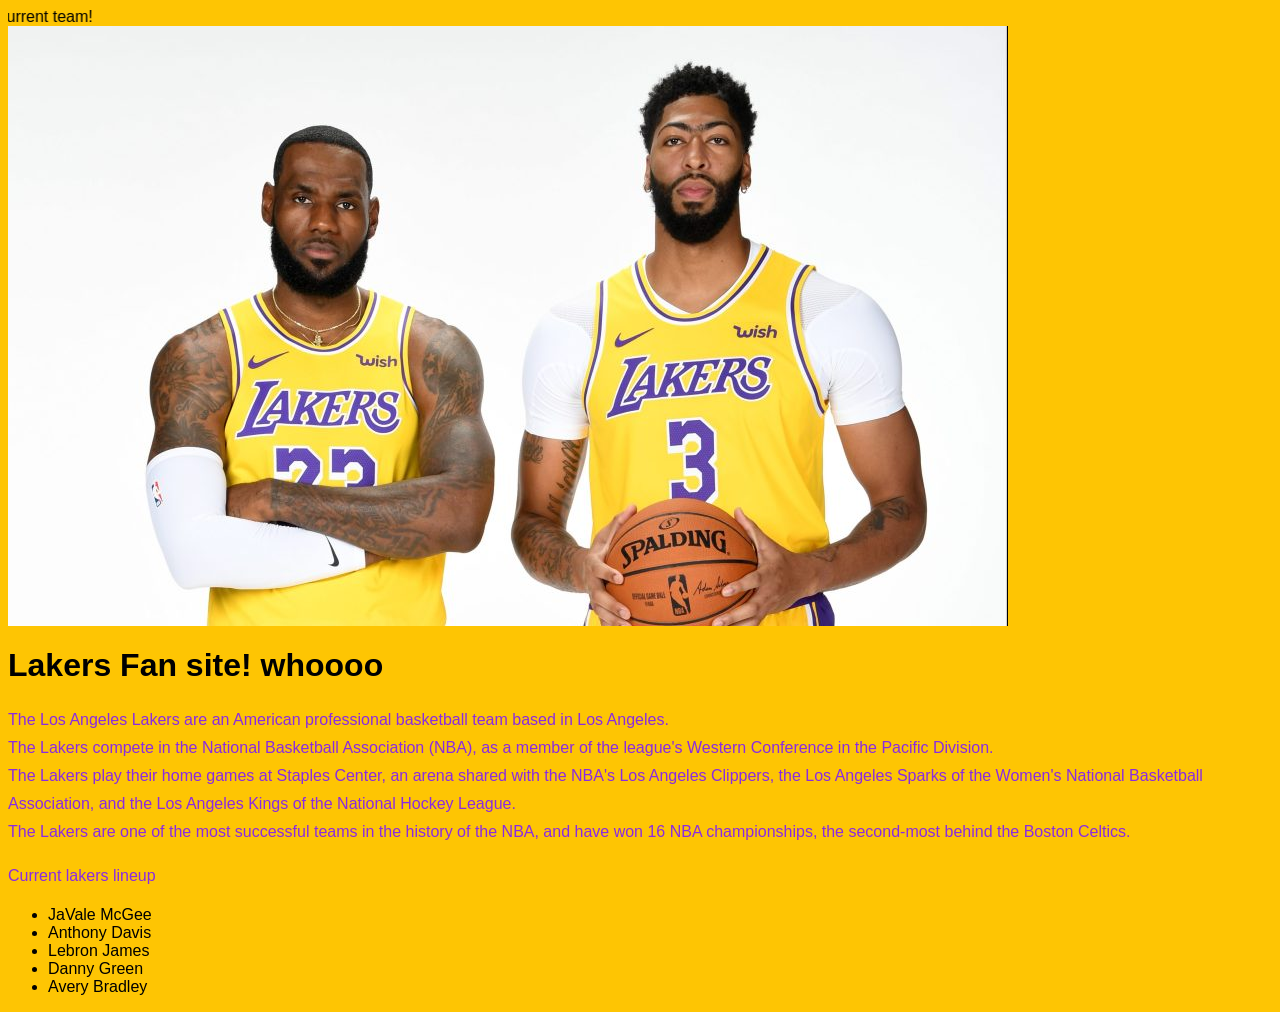
<file: Labs_final/10/index.html>
<html>
    <head>
            <link rel="stylesheet" type="text/css" href="startbootstrap-agency-gh-pages/css/agency.css">
    </head>
    <body>
        <hl> <marquee direction="right"> Lakers current team! </marquee> </hl>
        <img src="LJAD.jpg" alt="Labron James and Anthony Davis">
        <h1> Lakers Fan site! whoooo</h1>
        <p>The Los Angeles Lakers are an American professional basketball team based in Los Angeles.<br>
             The Lakers compete in the National Basketball Association (NBA),
              as a member of the league's Western Conference in the Pacific Division.<br>
               The Lakers play their home games at Staples Center,
                an arena shared with the NBA's Los Angeles Clippers,
                the Los Angeles Sparks of the Women's National Basketball Association,
                 and the Los Angeles Kings of the National Hockey League.<br>
                The Lakers are one of the most successful teams in the history of the NBA, and have won 16 NBA championships, the second-most behind the Boston Celtics.</p>
        <p> Current lakers lineup </p>
        <ul>
            <li>JaVale McGee </li>
            <li>Anthony Davis </li>
            <li>Lebron James</li>
            <li>Danny Green</li>
            <li>Avery Bradley </li>
          </ul> 
    </body> 
</html>
</file>
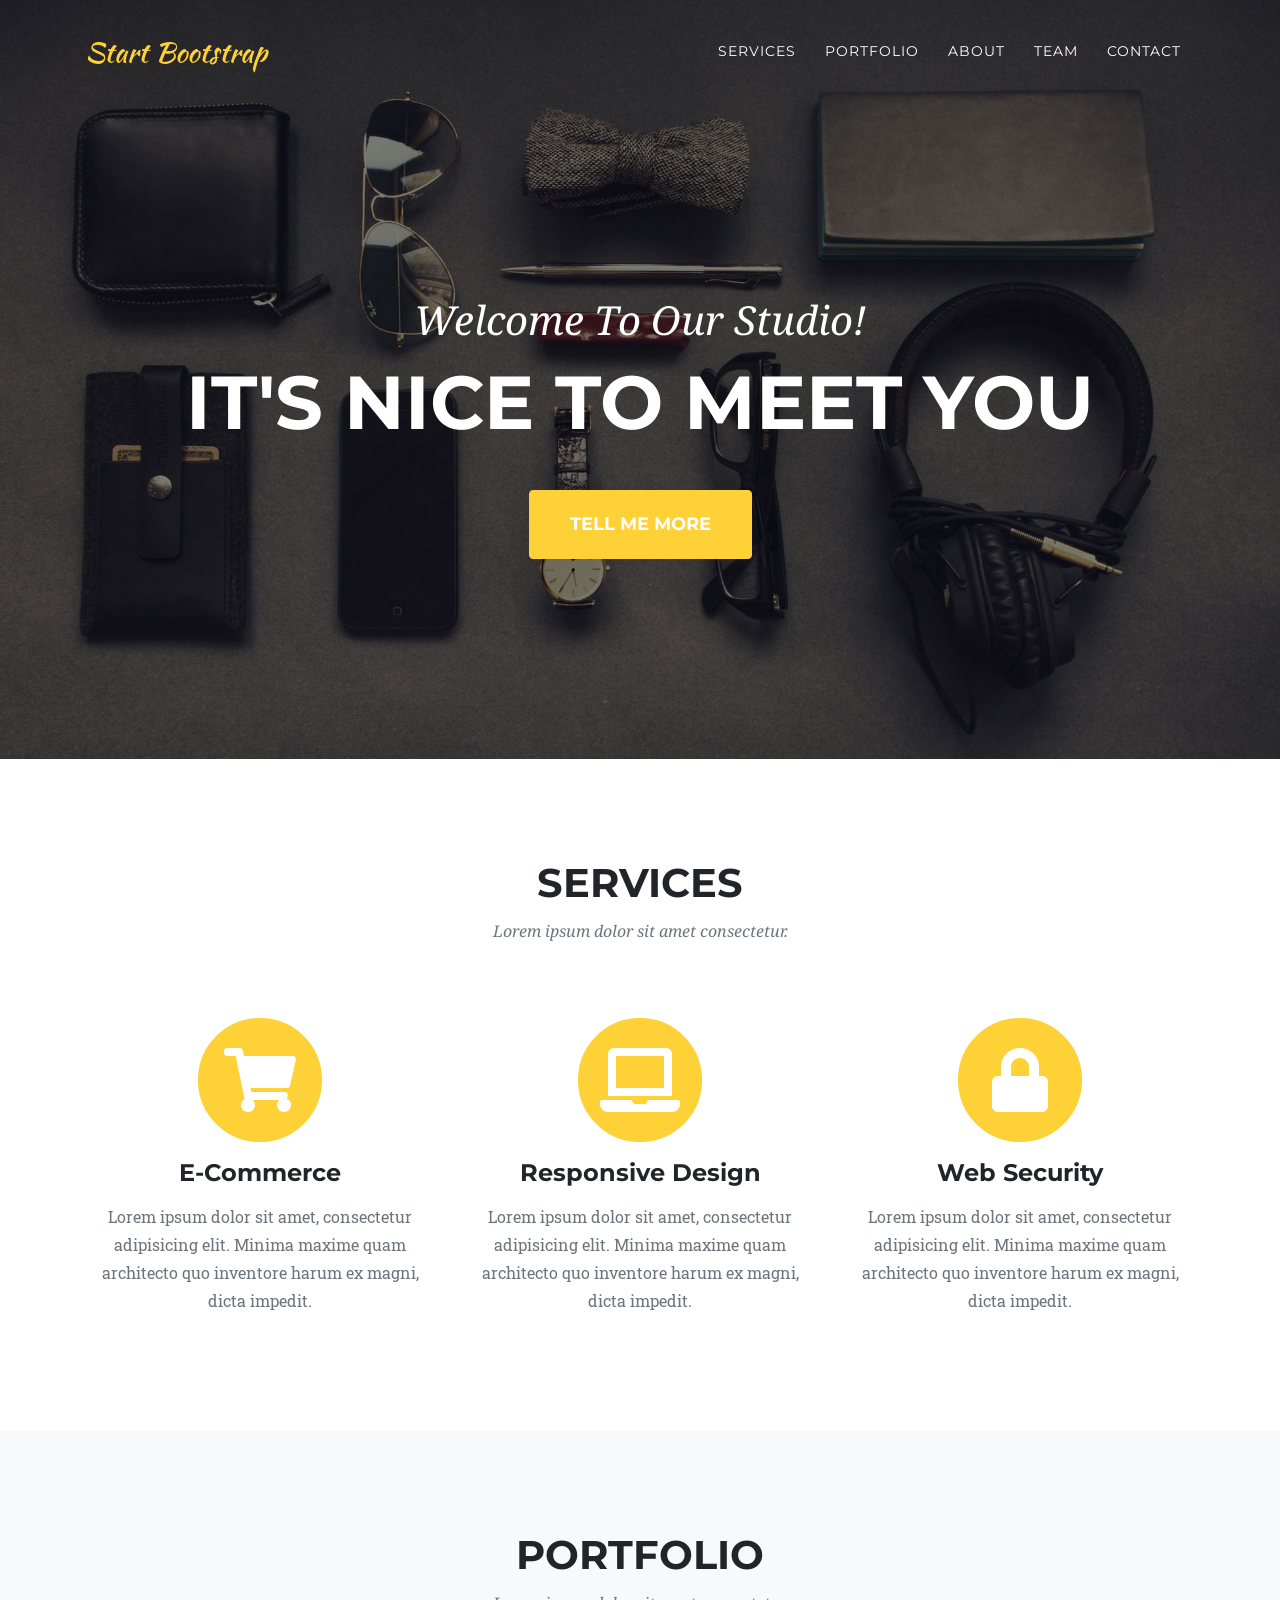
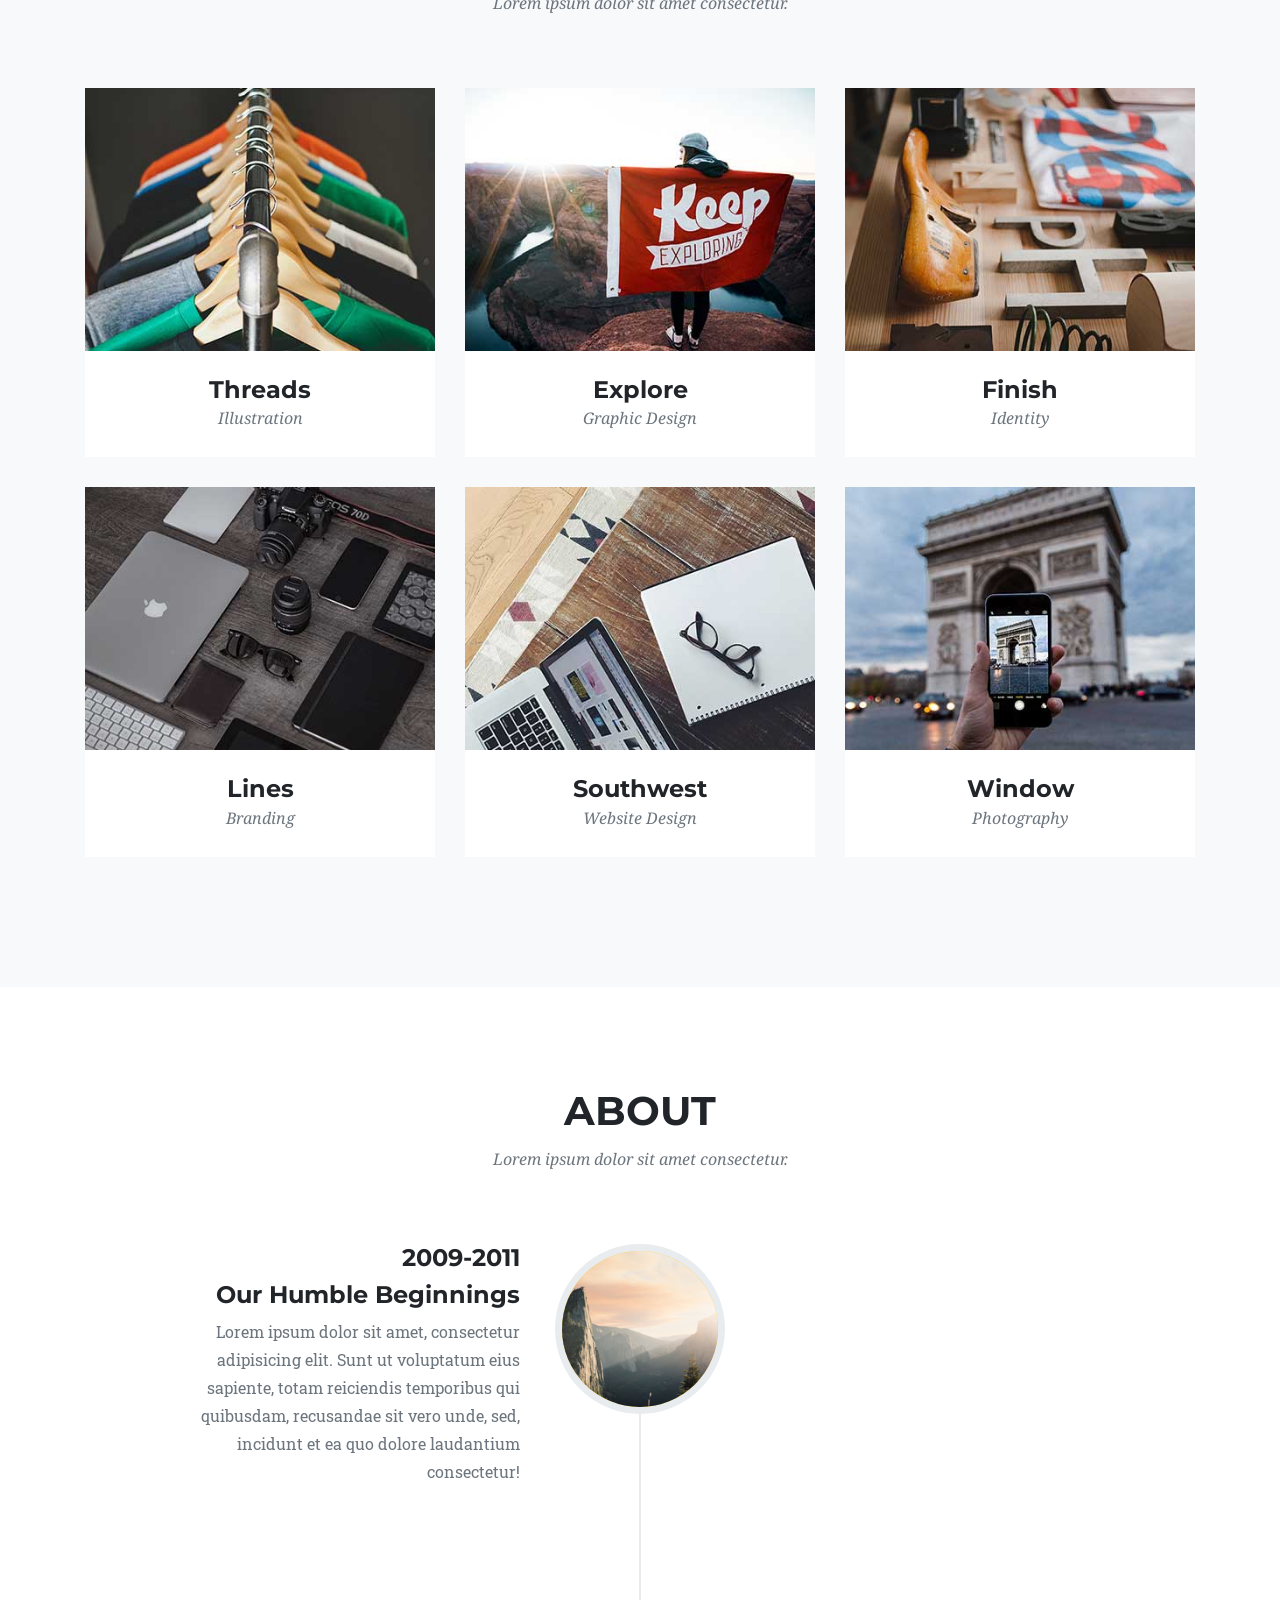
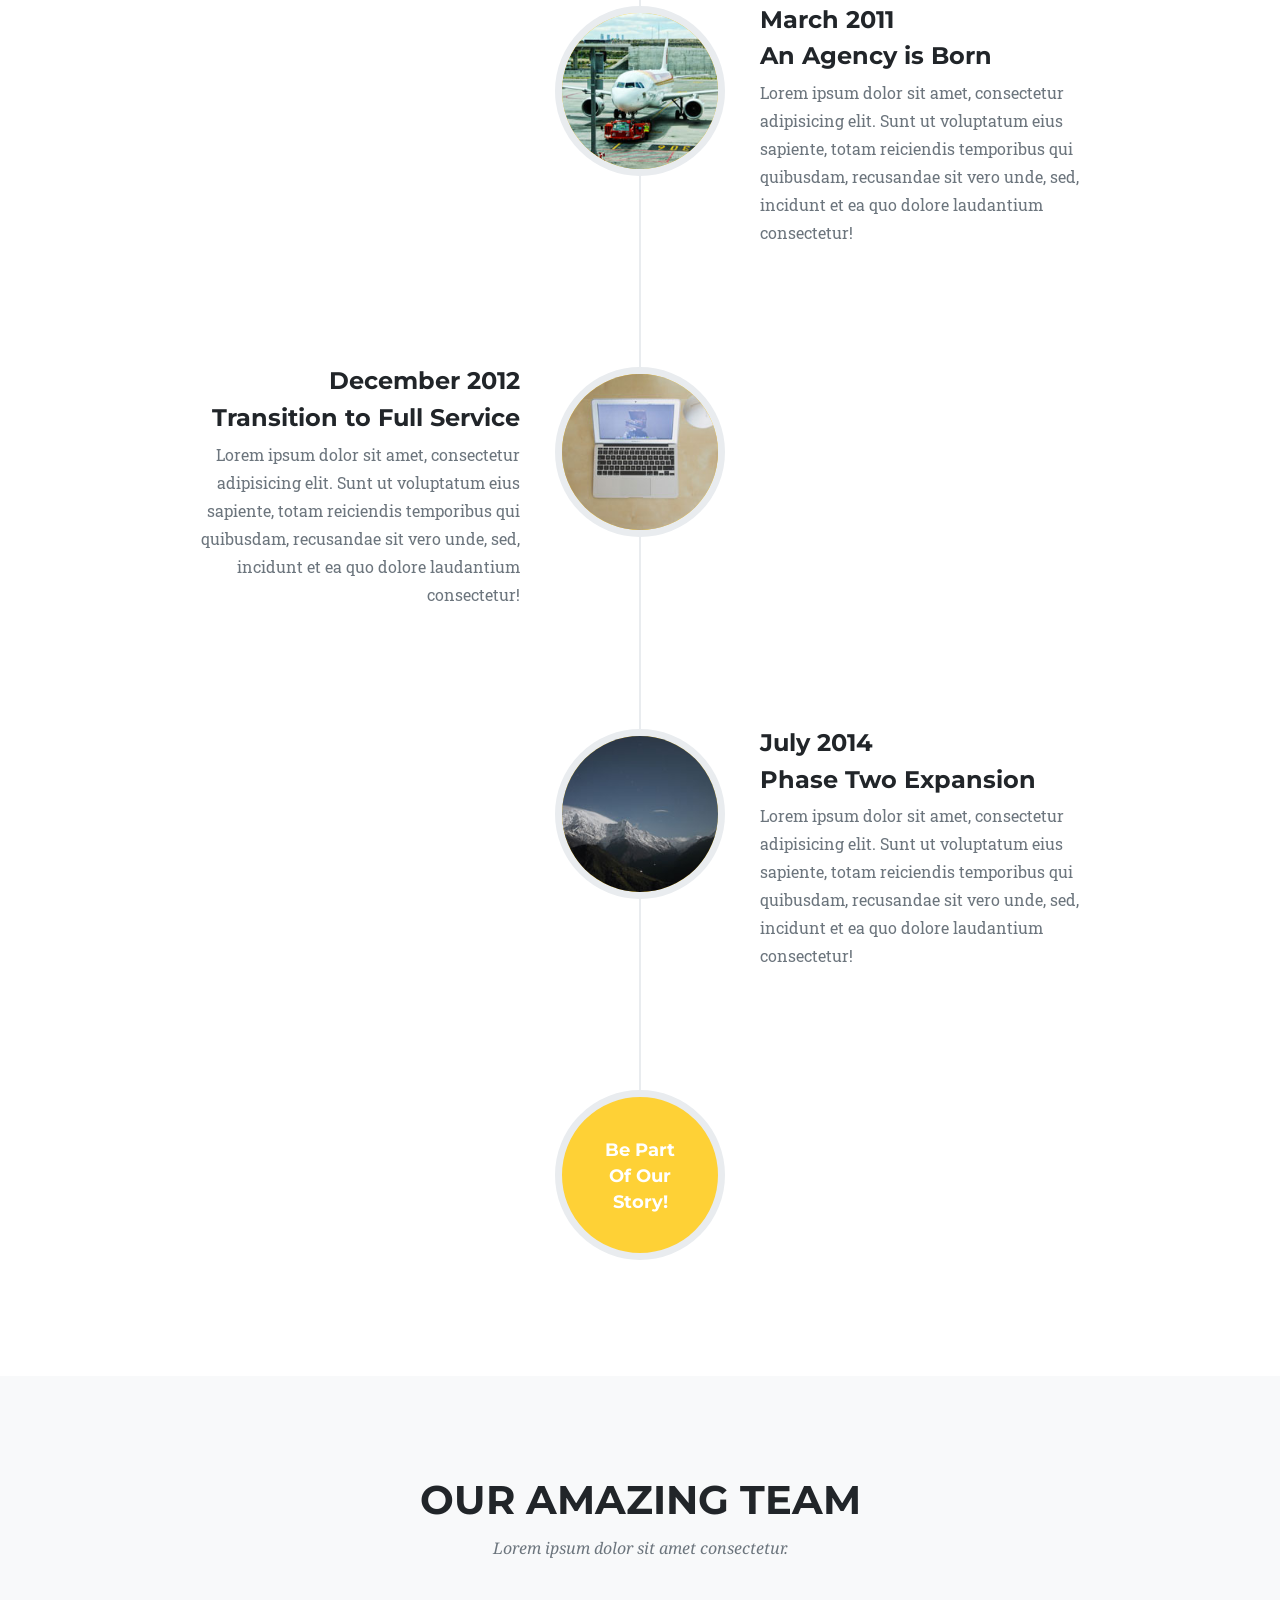
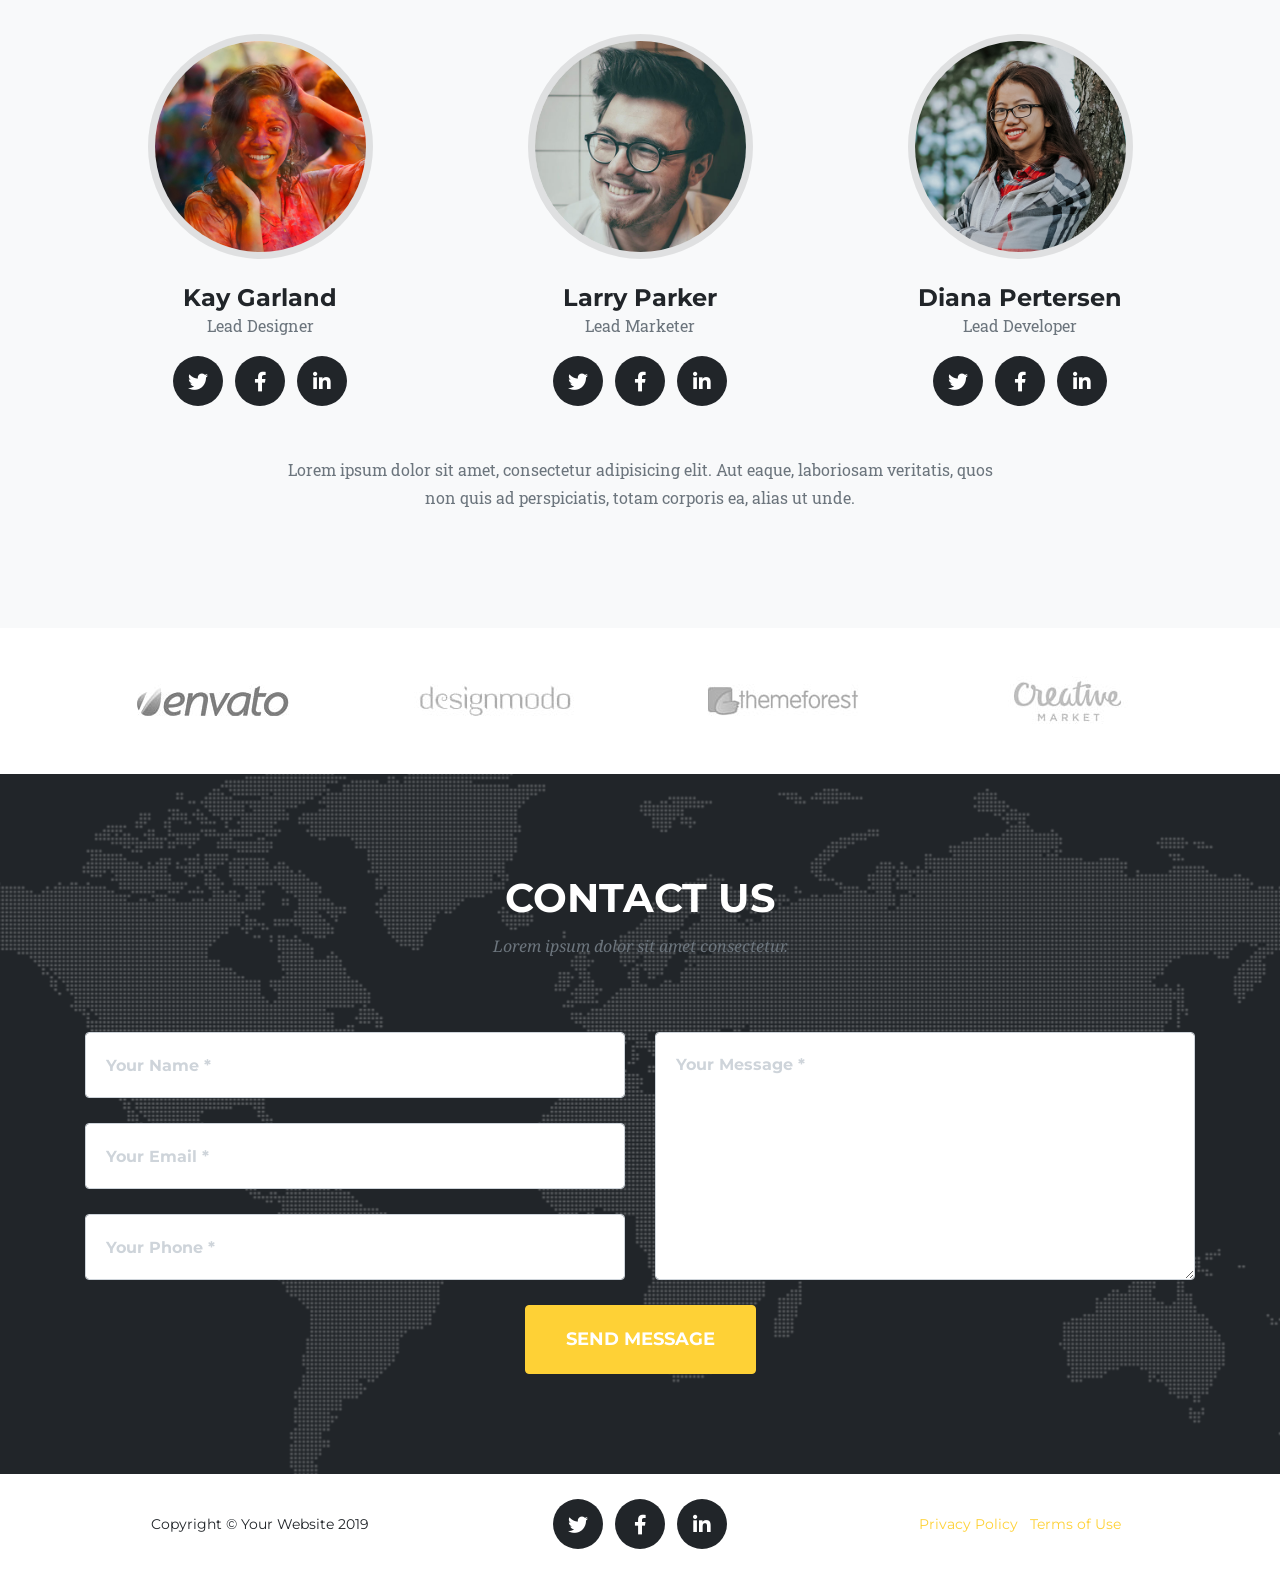
<file: Labs_final/10/startbootstrap-agency-gh-pages/index.html>
<!DOCTYPE html>
<html lang="en">

<head>

  <meta charset="utf-8">
  <meta name="viewport" content="width=device-width, initial-scale=1, shrink-to-fit=no">
  <meta name="description" content="">
  <meta name="author" content="">

  <title>Agency - Start Bootstrap Theme</title>

  <!-- Bootstrap core CSS -->
  <link href="vendor/bootstrap/css/bootstrap.min.css" rel="stylesheet">

  <!-- Custom fonts for this template -->
  <link href="vendor/fontawesome-free/css/all.min.css" rel="stylesheet" type="text/css">
  <link href="https://fonts.googleapis.com/css?family=Montserrat:400,700" rel="stylesheet" type="text/css">
  <link href='https://fonts.googleapis.com/css?family=Kaushan+Script' rel='stylesheet' type='text/css'>
  <link href='https://fonts.googleapis.com/css?family=Droid+Serif:400,700,400italic,700italic' rel='stylesheet' type='text/css'>
  <link href='https://fonts.googleapis.com/css?family=Roboto+Slab:400,100,300,700' rel='stylesheet' type='text/css'>

  <!-- Custom styles for this template -->
  <link href="css/agency.min.css" rel="stylesheet">

</head>

<body id="page-top">

  <!-- Navigation -->
  <nav class="navbar navbar-expand-lg navbar-dark fixed-top" id="mainNav">
    <div class="container">
      <a class="navbar-brand js-scroll-trigger" href="#page-top">Start Bootstrap</a>
      <button class="navbar-toggler navbar-toggler-right" type="button" data-toggle="collapse" data-target="#navbarResponsive" aria-controls="navbarResponsive" aria-expanded="false" aria-label="Toggle navigation">
        Menu
        <i class="fas fa-bars"></i>
      </button>
      <div class="collapse navbar-collapse" id="navbarResponsive">
        <ul class="navbar-nav text-uppercase ml-auto">
          <li class="nav-item">
            <a class="nav-link js-scroll-trigger" href="#services">Services</a>
          </li>
          <li class="nav-item">
            <a class="nav-link js-scroll-trigger" href="#portfolio">Portfolio</a>
          </li>
          <li class="nav-item">
            <a class="nav-link js-scroll-trigger" href="#about">About</a>
          </li>
          <li class="nav-item">
            <a class="nav-link js-scroll-trigger" href="#team">Team</a>
          </li>
          <li class="nav-item">
            <a class="nav-link js-scroll-trigger" href="#contact">Contact</a>
          </li>
        </ul>
      </div>
    </div>
  </nav>

  <!-- Header -->
  <header class="masthead">
    <div class="container">
      <div class="intro-text">
        <div class="intro-lead-in">Welcome To Our Studio!</div>
        <div class="intro-heading text-uppercase">It's Nice To Meet You</div>
        <a class="btn btn-primary btn-xl text-uppercase js-scroll-trigger" href="#services">Tell Me More</a>
      </div>
    </div>
  </header>

  <!-- Services -->
  <section class="page-section" id="services">
    <div class="container">
      <div class="row">
        <div class="col-lg-12 text-center">
          <h2 class="section-heading text-uppercase">Services</h2>
          <h3 class="section-subheading text-muted">Lorem ipsum dolor sit amet consectetur.</h3>
        </div>
      </div>
      <div class="row text-center">
        <div class="col-md-4">
          <span class="fa-stack fa-4x">
            <i class="fas fa-circle fa-stack-2x text-primary"></i>
            <i class="fas fa-shopping-cart fa-stack-1x fa-inverse"></i>
          </span>
          <h4 class="service-heading">E-Commerce</h4>
          <p class="text-muted">Lorem ipsum dolor sit amet, consectetur adipisicing elit. Minima maxime quam architecto quo inventore harum ex magni, dicta impedit.</p>
        </div>
        <div class="col-md-4">
          <span class="fa-stack fa-4x">
            <i class="fas fa-circle fa-stack-2x text-primary"></i>
            <i class="fas fa-laptop fa-stack-1x fa-inverse"></i>
          </span>
          <h4 class="service-heading">Responsive Design</h4>
          <p class="text-muted">Lorem ipsum dolor sit amet, consectetur adipisicing elit. Minima maxime quam architecto quo inventore harum ex magni, dicta impedit.</p>
        </div>
        <div class="col-md-4">
          <span class="fa-stack fa-4x">
            <i class="fas fa-circle fa-stack-2x text-primary"></i>
            <i class="fas fa-lock fa-stack-1x fa-inverse"></i>
          </span>
          <h4 class="service-heading">Web Security</h4>
          <p class="text-muted">Lorem ipsum dolor sit amet, consectetur adipisicing elit. Minima maxime quam architecto quo inventore harum ex magni, dicta impedit.</p>
        </div>
      </div>
    </div>
  </section>

  <!-- Portfolio Grid -->
  <section class="bg-light page-section" id="portfolio">
    <div class="container">
      <div class="row">
        <div class="col-lg-12 text-center">
          <h2 class="section-heading text-uppercase">Portfolio</h2>
          <h3 class="section-subheading text-muted">Lorem ipsum dolor sit amet consectetur.</h3>
        </div>
      </div>
      <div class="row">
        <div class="col-md-4 col-sm-6 portfolio-item">
          <a class="portfolio-link" data-toggle="modal" href="#portfolioModal1">
            <div class="portfolio-hover">
              <div class="portfolio-hover-content">
                <i class="fas fa-plus fa-3x"></i>
              </div>
            </div>
            <img class="img-fluid" src="img/portfolio/01-thumbnail.jpg" alt="">
          </a>
          <div class="portfolio-caption">
            <h4>Threads</h4>
            <p class="text-muted">Illustration</p>
          </div>
        </div>
        <div class="col-md-4 col-sm-6 portfolio-item">
          <a class="portfolio-link" data-toggle="modal" href="#portfolioModal2">
            <div class="portfolio-hover">
              <div class="portfolio-hover-content">
                <i class="fas fa-plus fa-3x"></i>
              </div>
            </div>
            <img class="img-fluid" src="img/portfolio/02-thumbnail.jpg" alt="">
          </a>
          <div class="portfolio-caption">
            <h4>Explore</h4>
            <p class="text-muted">Graphic Design</p>
          </div>
        </div>
        <div class="col-md-4 col-sm-6 portfolio-item">
          <a class="portfolio-link" data-toggle="modal" href="#portfolioModal3">
            <div class="portfolio-hover">
              <div class="portfolio-hover-content">
                <i class="fas fa-plus fa-3x"></i>
              </div>
            </div>
            <img class="img-fluid" src="img/portfolio/03-thumbnail.jpg" alt="">
          </a>
          <div class="portfolio-caption">
            <h4>Finish</h4>
            <p class="text-muted">Identity</p>
          </div>
        </div>
        <div class="col-md-4 col-sm-6 portfolio-item">
          <a class="portfolio-link" data-toggle="modal" href="#portfolioModal4">
            <div class="portfolio-hover">
              <div class="portfolio-hover-content">
                <i class="fas fa-plus fa-3x"></i>
              </div>
            </div>
            <img class="img-fluid" src="img/portfolio/04-thumbnail.jpg" alt="">
          </a>
          <div class="portfolio-caption">
            <h4>Lines</h4>
            <p class="text-muted">Branding</p>
          </div>
        </div>
        <div class="col-md-4 col-sm-6 portfolio-item">
          <a class="portfolio-link" data-toggle="modal" href="#portfolioModal5">
            <div class="portfolio-hover">
              <div class="portfolio-hover-content">
                <i class="fas fa-plus fa-3x"></i>
              </div>
            </div>
            <img class="img-fluid" src="img/portfolio/05-thumbnail.jpg" alt="">
          </a>
          <div class="portfolio-caption">
            <h4>Southwest</h4>
            <p class="text-muted">Website Design</p>
          </div>
        </div>
        <div class="col-md-4 col-sm-6 portfolio-item">
          <a class="portfolio-link" data-toggle="modal" href="#portfolioModal6">
            <div class="portfolio-hover">
              <div class="portfolio-hover-content">
                <i class="fas fa-plus fa-3x"></i>
              </div>
            </div>
            <img class="img-fluid" src="img/portfolio/06-thumbnail.jpg" alt="">
          </a>
          <div class="portfolio-caption">
            <h4>Window</h4>
            <p class="text-muted">Photography</p>
          </div>
        </div>
      </div>
    </div>
  </section>

  <!-- About -->
  <section class="page-section" id="about">
    <div class="container">
      <div class="row">
        <div class="col-lg-12 text-center">
          <h2 class="section-heading text-uppercase">About</h2>
          <h3 class="section-subheading text-muted">Lorem ipsum dolor sit amet consectetur.</h3>
        </div>
      </div>
      <div class="row">
        <div class="col-lg-12">
          <ul class="timeline">
            <li>
              <div class="timeline-image">
                <img class="rounded-circle img-fluid" src="img/about/1.jpg" alt="">
              </div>
              <div class="timeline-panel">
                <div class="timeline-heading">
                  <h4>2009-2011</h4>
                  <h4 class="subheading">Our Humble Beginnings</h4>
                </div>
                <div class="timeline-body">
                  <p class="text-muted">Lorem ipsum dolor sit amet, consectetur adipisicing elit. Sunt ut voluptatum eius sapiente, totam reiciendis temporibus qui quibusdam, recusandae sit vero unde, sed, incidunt et ea quo dolore laudantium consectetur!</p>
                </div>
              </div>
            </li>
            <li class="timeline-inverted">
              <div class="timeline-image">
                <img class="rounded-circle img-fluid" src="img/about/2.jpg" alt="">
              </div>
              <div class="timeline-panel">
                <div class="timeline-heading">
                  <h4>March 2011</h4>
                  <h4 class="subheading">An Agency is Born</h4>
                </div>
                <div class="timeline-body">
                  <p class="text-muted">Lorem ipsum dolor sit amet, consectetur adipisicing elit. Sunt ut voluptatum eius sapiente, totam reiciendis temporibus qui quibusdam, recusandae sit vero unde, sed, incidunt et ea quo dolore laudantium consectetur!</p>
                </div>
              </div>
            </li>
            <li>
              <div class="timeline-image">
                <img class="rounded-circle img-fluid" src="img/about/3.jpg" alt="">
              </div>
              <div class="timeline-panel">
                <div class="timeline-heading">
                  <h4>December 2012</h4>
                  <h4 class="subheading">Transition to Full Service</h4>
                </div>
                <div class="timeline-body">
                  <p class="text-muted">Lorem ipsum dolor sit amet, consectetur adipisicing elit. Sunt ut voluptatum eius sapiente, totam reiciendis temporibus qui quibusdam, recusandae sit vero unde, sed, incidunt et ea quo dolore laudantium consectetur!</p>
                </div>
              </div>
            </li>
            <li class="timeline-inverted">
              <div class="timeline-image">
                <img class="rounded-circle img-fluid" src="img/about/4.jpg" alt="">
              </div>
              <div class="timeline-panel">
                <div class="timeline-heading">
                  <h4>July 2014</h4>
                  <h4 class="subheading">Phase Two Expansion</h4>
                </div>
                <div class="timeline-body">
                  <p class="text-muted">Lorem ipsum dolor sit amet, consectetur adipisicing elit. Sunt ut voluptatum eius sapiente, totam reiciendis temporibus qui quibusdam, recusandae sit vero unde, sed, incidunt et ea quo dolore laudantium consectetur!</p>
                </div>
              </div>
            </li>
            <li class="timeline-inverted">
              <div class="timeline-image">
                <h4>Be Part
                  <br>Of Our
                  <br>Story!</h4>
              </div>
            </li>
          </ul>
        </div>
      </div>
    </div>
  </section>

  <!-- Team -->
  <section class="bg-light page-section" id="team">
    <div class="container">
      <div class="row">
        <div class="col-lg-12 text-center">
          <h2 class="section-heading text-uppercase">Our Amazing Team</h2>
          <h3 class="section-subheading text-muted">Lorem ipsum dolor sit amet consectetur.</h3>
        </div>
      </div>
      <div class="row">
        <div class="col-sm-4">
          <div class="team-member">
            <img class="mx-auto rounded-circle" src="img/team/1.jpg" alt="">
            <h4>Kay Garland</h4>
            <p class="text-muted">Lead Designer</p>
            <ul class="list-inline social-buttons">
              <li class="list-inline-item">
                <a href="#">
                  <i class="fab fa-twitter"></i>
                </a>
              </li>
              <li class="list-inline-item">
                <a href="#">
                  <i class="fab fa-facebook-f"></i>
                </a>
              </li>
              <li class="list-inline-item">
                <a href="#">
                  <i class="fab fa-linkedin-in"></i>
                </a>
              </li>
            </ul>
          </div>
        </div>
        <div class="col-sm-4">
          <div class="team-member">
            <img class="mx-auto rounded-circle" src="img/team/2.jpg" alt="">
            <h4>Larry Parker</h4>
            <p class="text-muted">Lead Marketer</p>
            <ul class="list-inline social-buttons">
              <li class="list-inline-item">
                <a href="#">
                  <i class="fab fa-twitter"></i>
                </a>
              </li>
              <li class="list-inline-item">
                <a href="#">
                  <i class="fab fa-facebook-f"></i>
                </a>
              </li>
              <li class="list-inline-item">
                <a href="#">
                  <i class="fab fa-linkedin-in"></i>
                </a>
              </li>
            </ul>
          </div>
        </div>
        <div class="col-sm-4">
          <div class="team-member">
            <img class="mx-auto rounded-circle" src="img/team/3.jpg" alt="">
            <h4>Diana Pertersen</h4>
            <p class="text-muted">Lead Developer</p>
            <ul class="list-inline social-buttons">
              <li class="list-inline-item">
                <a href="#">
                  <i class="fab fa-twitter"></i>
                </a>
              </li>
              <li class="list-inline-item">
                <a href="#">
                  <i class="fab fa-facebook-f"></i>
                </a>
              </li>
              <li class="list-inline-item">
                <a href="#">
                  <i class="fab fa-linkedin-in"></i>
                </a>
              </li>
            </ul>
          </div>
        </div>
      </div>
      <div class="row">
        <div class="col-lg-8 mx-auto text-center">
          <p class="large text-muted">Lorem ipsum dolor sit amet, consectetur adipisicing elit. Aut eaque, laboriosam veritatis, quos non quis ad perspiciatis, totam corporis ea, alias ut unde.</p>
        </div>
      </div>
    </div>
  </section>

  <!-- Clients -->
  <section class="py-5">
    <div class="container">
      <div class="row">
        <div class="col-md-3 col-sm-6">
          <a href="#">
            <img class="img-fluid d-block mx-auto" src="img/logos/envato.jpg" alt="">
          </a>
        </div>
        <div class="col-md-3 col-sm-6">
          <a href="#">
            <img class="img-fluid d-block mx-auto" src="img/logos/designmodo.jpg" alt="">
          </a>
        </div>
        <div class="col-md-3 col-sm-6">
          <a href="#">
            <img class="img-fluid d-block mx-auto" src="img/logos/themeforest.jpg" alt="">
          </a>
        </div>
        <div class="col-md-3 col-sm-6">
          <a href="#">
            <img class="img-fluid d-block mx-auto" src="img/logos/creative-market.jpg" alt="">
          </a>
        </div>
      </div>
    </div>
  </section>

  <!-- Contact -->
  <section class="page-section" id="contact">
    <div class="container">
      <div class="row">
        <div class="col-lg-12 text-center">
          <h2 class="section-heading text-uppercase">Contact Us</h2>
          <h3 class="section-subheading text-muted">Lorem ipsum dolor sit amet consectetur.</h3>
        </div>
      </div>
      <div class="row">
        <div class="col-lg-12">
          <form id="contactForm" name="sentMessage" novalidate="novalidate">
            <div class="row">
              <div class="col-md-6">
                <div class="form-group">
                  <input class="form-control" id="name" type="text" placeholder="Your Name *" required="required" data-validation-required-message="Please enter your name.">
                  <p class="help-block text-danger"></p>
                </div>
                <div class="form-group">
                  <input class="form-control" id="email" type="email" placeholder="Your Email *" required="required" data-validation-required-message="Please enter your email address.">
                  <p class="help-block text-danger"></p>
                </div>
                <div class="form-group">
                  <input class="form-control" id="phone" type="tel" placeholder="Your Phone *" required="required" data-validation-required-message="Please enter your phone number.">
                  <p class="help-block text-danger"></p>
                </div>
              </div>
              <div class="col-md-6">
                <div class="form-group">
                  <textarea class="form-control" id="message" placeholder="Your Message *" required="required" data-validation-required-message="Please enter a message."></textarea>
                  <p class="help-block text-danger"></p>
                </div>
              </div>
              <div class="clearfix"></div>
              <div class="col-lg-12 text-center">
                <div id="success"></div>
                <button id="sendMessageButton" class="btn btn-primary btn-xl text-uppercase" type="submit">Send Message</button>
              </div>
            </div>
          </form>
        </div>
      </div>
    </div>
  </section>

  <!-- Footer -->
  <footer class="footer">
    <div class="container">
      <div class="row align-items-center">
        <div class="col-md-4">
          <span class="copyright">Copyright &copy; Your Website 2019</span>
        </div>
        <div class="col-md-4">
          <ul class="list-inline social-buttons">
            <li class="list-inline-item">
              <a href="#">
                <i class="fab fa-twitter"></i>
              </a>
            </li>
            <li class="list-inline-item">
              <a href="#">
                <i class="fab fa-facebook-f"></i>
              </a>
            </li>
            <li class="list-inline-item">
              <a href="#">
                <i class="fab fa-linkedin-in"></i>
              </a>
            </li>
          </ul>
        </div>
        <div class="col-md-4">
          <ul class="list-inline quicklinks">
            <li class="list-inline-item">
              <a href="#">Privacy Policy</a>
            </li>
            <li class="list-inline-item">
              <a href="#">Terms of Use</a>
            </li>
          </ul>
        </div>
      </div>
    </div>
  </footer>

  <!-- Portfolio Modals -->

  <!-- Modal 1 -->
  <div class="portfolio-modal modal fade" id="portfolioModal1" tabindex="-1" role="dialog" aria-hidden="true">
    <div class="modal-dialog">
      <div class="modal-content">
        <div class="close-modal" data-dismiss="modal">
          <div class="lr">
            <div class="rl"></div>
          </div>
        </div>
        <div class="container">
          <div class="row">
            <div class="col-lg-8 mx-auto">
              <div class="modal-body">
                <!-- Project Details Go Here -->
                <h2 class="text-uppercase">Project Name</h2>
                <p class="item-intro text-muted">Lorem ipsum dolor sit amet consectetur.</p>
                <img class="img-fluid d-block mx-auto" src="img/portfolio/01-full.jpg" alt="">
                <p>Use this area to describe your project. Lorem ipsum dolor sit amet, consectetur adipisicing elit. Est blanditiis dolorem culpa incidunt minus dignissimos deserunt repellat aperiam quasi sunt officia expedita beatae cupiditate, maiores repudiandae, nostrum, reiciendis facere nemo!</p>
                <ul class="list-inline">
                  <li>Date: January 2017</li>
                  <li>Client: Threads</li>
                  <li>Category: Illustration</li>
                </ul>
                <button class="btn btn-primary" data-dismiss="modal" type="button">
                  <i class="fas fa-times"></i>
                  Close Project</button>
              </div>
            </div>
          </div>
        </div>
      </div>
    </div>
  </div>

  <!-- Modal 2 -->
  <div class="portfolio-modal modal fade" id="portfolioModal2" tabindex="-1" role="dialog" aria-hidden="true">
    <div class="modal-dialog">
      <div class="modal-content">
        <div class="close-modal" data-dismiss="modal">
          <div class="lr">
            <div class="rl"></div>
          </div>
        </div>
        <div class="container">
          <div class="row">
            <div class="col-lg-8 mx-auto">
              <div class="modal-body">
                <!-- Project Details Go Here -->
                <h2 class="text-uppercase">Project Name</h2>
                <p class="item-intro text-muted">Lorem ipsum dolor sit amet consectetur.</p>
                <img class="img-fluid d-block mx-auto" src="img/portfolio/02-full.jpg" alt="">
                <p>Use this area to describe your project. Lorem ipsum dolor sit amet, consectetur adipisicing elit. Est blanditiis dolorem culpa incidunt minus dignissimos deserunt repellat aperiam quasi sunt officia expedita beatae cupiditate, maiores repudiandae, nostrum, reiciendis facere nemo!</p>
                <ul class="list-inline">
                  <li>Date: January 2017</li>
                  <li>Client: Explore</li>
                  <li>Category: Graphic Design</li>
                </ul>
                <button class="btn btn-primary" data-dismiss="modal" type="button">
                  <i class="fas fa-times"></i>
                  Close Project</button>
              </div>
            </div>
          </div>
        </div>
      </div>
    </div>
  </div>

  <!-- Modal 3 -->
  <div class="portfolio-modal modal fade" id="portfolioModal3" tabindex="-1" role="dialog" aria-hidden="true">
    <div class="modal-dialog">
      <div class="modal-content">
        <div class="close-modal" data-dismiss="modal">
          <div class="lr">
            <div class="rl"></div>
          </div>
        </div>
        <div class="container">
          <div class="row">
            <div class="col-lg-8 mx-auto">
              <div class="modal-body">
                <!-- Project Details Go Here -->
                <h2 class="text-uppercase">Project Name</h2>
                <p class="item-intro text-muted">Lorem ipsum dolor sit amet consectetur.</p>
                <img class="img-fluid d-block mx-auto" src="img/portfolio/03-full.jpg" alt="">
                <p>Use this area to describe your project. Lorem ipsum dolor sit amet, consectetur adipisicing elit. Est blanditiis dolorem culpa incidunt minus dignissimos deserunt repellat aperiam quasi sunt officia expedita beatae cupiditate, maiores repudiandae, nostrum, reiciendis facere nemo!</p>
                <ul class="list-inline">
                  <li>Date: January 2017</li>
                  <li>Client: Finish</li>
                  <li>Category: Identity</li>
                </ul>
                <button class="btn btn-primary" data-dismiss="modal" type="button">
                  <i class="fas fa-times"></i>
                  Close Project</button>
              </div>
            </div>
          </div>
        </div>
      </div>
    </div>
  </div>

  <!-- Modal 4 -->
  <div class="portfolio-modal modal fade" id="portfolioModal4" tabindex="-1" role="dialog" aria-hidden="true">
    <div class="modal-dialog">
      <div class="modal-content">
        <div class="close-modal" data-dismiss="modal">
          <div class="lr">
            <div class="rl"></div>
          </div>
        </div>
        <div class="container">
          <div class="row">
            <div class="col-lg-8 mx-auto">
              <div class="modal-body">
                <!-- Project Details Go Here -->
                <h2 class="text-uppercase">Project Name</h2>
                <p class="item-intro text-muted">Lorem ipsum dolor sit amet consectetur.</p>
                <img class="img-fluid d-block mx-auto" src="img/portfolio/04-full.jpg" alt="">
                <p>Use this area to describe your project. Lorem ipsum dolor sit amet, consectetur adipisicing elit. Est blanditiis dolorem culpa incidunt minus dignissimos deserunt repellat aperiam quasi sunt officia expedita beatae cupiditate, maiores repudiandae, nostrum, reiciendis facere nemo!</p>
                <ul class="list-inline">
                  <li>Date: January 2017</li>
                  <li>Client: Lines</li>
                  <li>Category: Branding</li>
                </ul>
                <button class="btn btn-primary" data-dismiss="modal" type="button">
                  <i class="fas fa-times"></i>
                  Close Project</button>
              </div>
            </div>
          </div>
        </div>
      </div>
    </div>
  </div>

  <!-- Modal 5 -->
  <div class="portfolio-modal modal fade" id="portfolioModal5" tabindex="-1" role="dialog" aria-hidden="true">
    <div class="modal-dialog">
      <div class="modal-content">
        <div class="close-modal" data-dismiss="modal">
          <div class="lr">
            <div class="rl"></div>
          </div>
        </div>
        <div class="container">
          <div class="row">
            <div class="col-lg-8 mx-auto">
              <div class="modal-body">
                <!-- Project Details Go Here -->
                <h2 class="text-uppercase">Project Name</h2>
                <p class="item-intro text-muted">Lorem ipsum dolor sit amet consectetur.</p>
                <img class="img-fluid d-block mx-auto" src="img/portfolio/05-full.jpg" alt="">
                <p>Use this area to describe your project. Lorem ipsum dolor sit amet, consectetur adipisicing elit. Est blanditiis dolorem culpa incidunt minus dignissimos deserunt repellat aperiam quasi sunt officia expedita beatae cupiditate, maiores repudiandae, nostrum, reiciendis facere nemo!</p>
                <ul class="list-inline">
                  <li>Date: January 2017</li>
                  <li>Client: Southwest</li>
                  <li>Category: Website Design</li>
                </ul>
                <button class="btn btn-primary" data-dismiss="modal" type="button">
                  <i class="fas fa-times"></i>
                  Close Project</button>
              </div>
            </div>
          </div>
        </div>
      </div>
    </div>
  </div>

  <!-- Modal 6 -->
  <div class="portfolio-modal modal fade" id="portfolioModal6" tabindex="-1" role="dialog" aria-hidden="true">
    <div class="modal-dialog">
      <div class="modal-content">
        <div class="close-modal" data-dismiss="modal">
          <div class="lr">
            <div class="rl"></div>
          </div>
        </div>
        <div class="container">
          <div class="row">
            <div class="col-lg-8 mx-auto">
              <div class="modal-body">
                <!-- Project Details Go Here -->
                <h2 class="text-uppercase">Project Name</h2>
                <p class="item-intro text-muted">Lorem ipsum dolor sit amet consectetur.</p>
                <img class="img-fluid d-block mx-auto" src="img/portfolio/06-full.jpg" alt="">
                <p>Use this area to describe your project. Lorem ipsum dolor sit amet, consectetur adipisicing elit. Est blanditiis dolorem culpa incidunt minus dignissimos deserunt repellat aperiam quasi sunt officia expedita beatae cupiditate, maiores repudiandae, nostrum, reiciendis facere nemo!</p>
                <ul class="list-inline">
                  <li>Date: January 2017</li>
                  <li>Client: Window</li>
                  <li>Category: Photography</li>
                </ul>
                <button class="btn btn-primary" data-dismiss="modal" type="button">
                  <i class="fas fa-times"></i>
                  Close Project</button>
              </div>
            </div>
          </div>
        </div>
      </div>
    </div>
  </div>

  <!-- Bootstrap core JavaScript -->
  <script src="vendor/jquery/jquery.min.js"></script>
  <script src="vendor/bootstrap/js/bootstrap.bundle.min.js"></script>

  <!-- Plugin JavaScript -->
  <script src="vendor/jquery-easing/jquery.easing.min.js"></script>

  <!-- Contact form JavaScript -->
  <script src="js/jqBootstrapValidation.js"></script>
  <script src="js/contact_me.js"></script>

  <!-- Custom scripts for this template -->
  <script src="js/agency.min.js"></script>

</body>

</html>
</file>
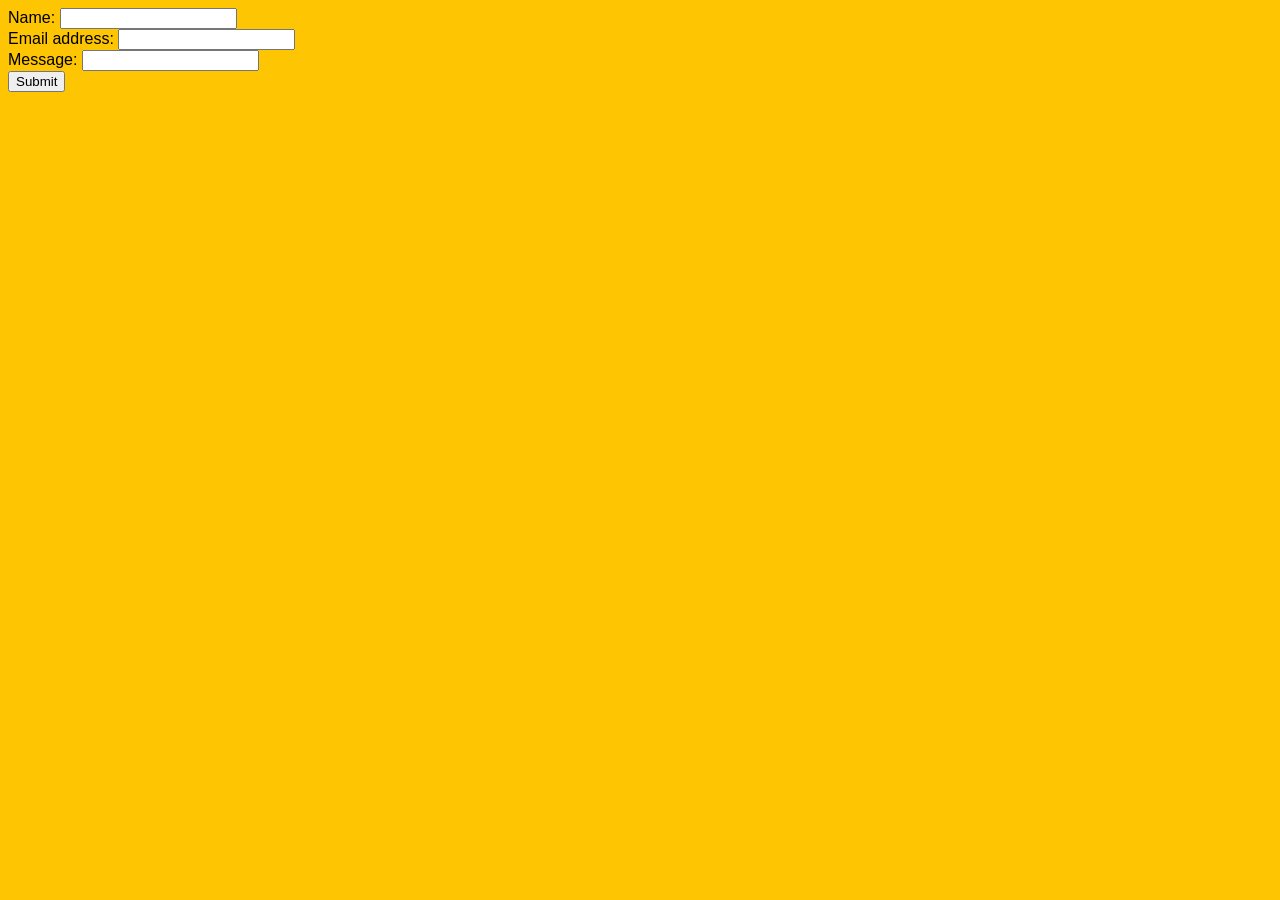
<file: Labs_final/10/my_form.html>
<!DOCTYPE html>
<html>
<head>
    <link rel="stylesheet" type="text/css" href="startbootstrap-agency-gh-pages/css/agency.css">
<script>
function validateEmail(emailID) {
         atpos = emailID.indexOf("@");
         dotpos = emailID.lastIndexOf(".");
         
         if (atpos < 1 || ( dotpos - atpos < 2 )) {
            alert("Please enter correct email ID")
            document.myForm.mail.focus() ;
            return false;
         }
      }
    
function validateForm() {
  var fname = document.forms["myForm"]["fname"].value;
  var mail = document.forms["myForm"]["mail"].value;
  var msg = document.forms["myForm"]["msg"].value;
  if (fname == "") {
    alert("Name must be filled out");
    return false
  }
  if (msg == "")
  {
    alert("Message must be filled out");
    return false
  }
  if (mail == "")
  {
    alert("Email must be filled out");
    return false
  }

  if (validateEmail(mail) == false)
  {
    return false
  }

  alert('All is well')
  return true
  
}
</script>
</head>
<body>

<form name="myForm"  action="http://localhost:3000/sendmail" onsubmit="return validateForm()" method="post">
  Name: <input type="text" name="fname"> <br>
  Email address: <input type="text" name="mail"> <br>
  Message: <input type="text" name="msg"> <br>
  <input type="submit" value="Submit">
</form>

</body>
</html>
</file>
<file: Labs_final/10/startbootstrap-agency-gh-pages/css/agency.css>
/*!
 * Start Bootstrap - Agency v5.2.2 (https://startbootstrap.com/template-overviews/agency)
 * Copyright 2013-2019 Start Bootstrap
 * Licensed under MIT (https://github.com/BlackrockDigital/startbootstrap-agency/blob/master/LICENSE)
 */

body {
  overflow-x: hidden;
  font-family: 'Roboto Slab', -apple-system, BlinkMacSystemFont, 'Segoe UI', Roboto, 'Helvetica Neue', Arial, sans-serif, 'Apple Color Emoji', 'Segoe UI Emoji', 'Segoe UI Symbol', 'Noto Color Emoji';
  background-color:#fec503
  
}

p {
  line-height: 1.75;
  color: blueviolet
}

a {
  color: #fed136;
}

a:hover {
  color: #fec503;
}

.text-primary {
  color: #fed136 !important;
}

h1,
h2,
h3,
h4,
h5,
h6 {
  font-weight: 700;
  font-family: 'Montserrat', -apple-system, BlinkMacSystemFont, 'Segoe UI', Roboto, 'Helvetica Neue', Arial, sans-serif, 'Apple Color Emoji', 'Segoe UI Emoji', 'Segoe UI Symbol', 'Noto Color Emoji';
}

.page-section {
  padding: 100px 0;
}

.page-section h2.section-heading {
  font-size: 40px;
  margin-top: 0;
  margin-bottom: 15px;
}

.page-section h3.section-subheading {
  font-size: 16px;
  font-weight: 400;
  font-style: italic;
  margin-bottom: 75px;
  text-transform: none;
  font-family: 'Droid Serif', -apple-system, BlinkMacSystemFont, 'Segoe UI', Roboto, 'Helvetica Neue', Arial, sans-serif, 'Apple Color Emoji', 'Segoe UI Emoji', 'Segoe UI Symbol', 'Noto Color Emoji';
}

@media (min-width: 768px) {
  section {
    padding: 150px 0;
  }
}

::-moz-selection {
  background: #fed136;
  text-shadow: none;
}

::selection {
  background: #fed136;
  text-shadow: none;
}

img::-moz-selection {
  background: transparent;
}

img::selection {
  background: transparent;
}

img::-moz-selection {
  background: transparent;
}

.btn {
  font-family: 'Montserrat', -apple-system, BlinkMacSystemFont, 'Segoe UI', Roboto, 'Helvetica Neue', Arial, sans-serif, 'Apple Color Emoji', 'Segoe UI Emoji', 'Segoe UI Symbol', 'Noto Color Emoji';
  font-weight: 700;
}

.btn-xl {
  font-size: 18px;
  padding: 20px 40px;
}

.btn-primary {
  background-color: #fed136;
  border-color: #fed136;
}

.btn-primary:active, .btn-primary:focus, .btn-primary:hover {
  background-color: #fec810 !important;
  border-color: #fec810 !important;
  color: white;
}

.btn-primary:active, .btn-primary:focus {
  box-shadow: 0 0 0 0.2rem rgba(254, 209, 55, 0.5) !important;
}

#mainNav {
  background-color: #212529;
}

#mainNav .navbar-toggler {
  font-size: 12px;
  right: 0;
  padding: 13px;
  text-transform: uppercase;
  color: white;
  border: 0;
  background-color: #fed136;
  font-family: 'Montserrat', -apple-system, BlinkMacSystemFont, 'Segoe UI', Roboto, 'Helvetica Neue', Arial, sans-serif, 'Apple Color Emoji', 'Segoe UI Emoji', 'Segoe UI Symbol', 'Noto Color Emoji';
}

#mainNav .navbar-brand {
  color: #fed136;
  font-family: 'Kaushan Script', -apple-system, BlinkMacSystemFont, 'Segoe UI', Roboto, 'Helvetica Neue', Arial, sans-serif, 'Apple Color Emoji', 'Segoe UI Emoji', 'Segoe UI Symbol', 'Noto Color Emoji';
}

#mainNav .navbar-brand.active, #mainNav .navbar-brand:active, #mainNav .navbar-brand:focus, #mainNav .navbar-brand:hover {
  color: #fec503;
}

#mainNav .navbar-nav .nav-item .nav-link {
  font-size: 90%;
  font-weight: 400;
  padding: 0.75em 0;
  letter-spacing: 1px;
  color: white;
  font-family: 'Montserrat', -apple-system, BlinkMacSystemFont, 'Segoe UI', Roboto, 'Helvetica Neue', Arial, sans-serif, 'Apple Color Emoji', 'Segoe UI Emoji', 'Segoe UI Symbol', 'Noto Color Emoji';
}

#mainNav .navbar-nav .nav-item .nav-link.active, #mainNav .navbar-nav .nav-item .nav-link:hover {
  color: #fed136;
}

@media (min-width: 992px) {
  #mainNav {
    padding-top: 25px;
    padding-bottom: 25px;
    transition: padding-top 0.3s, padding-bottom 0.3s;
    border: none;
    background-color: transparent;
  }
  #mainNav .navbar-brand {
    font-size: 1.75em;
    transition: all 0.3s;
  }
  #mainNav .navbar-nav .nav-item .nav-link {
    padding: 1.1em 1em !important;
  }
  #mainNav.navbar-shrink {
    padding-top: 0;
    padding-bottom: 0;
    background-color: #212529;
  }
  #mainNav.navbar-shrink .navbar-brand {
    font-size: 1.25em;
    padding: 12px 0;
  }
}

header.masthead {
  text-align: center;
  color: white;
  background-image: url("../img/header-bg.jpg");
  background-repeat: no-repeat;
  background-attachment: scroll;
  background-position: center center;
  background-size: cover;
}

header.masthead .intro-text {
  padding-top: 150px;
  padding-bottom: 100px;
}

header.masthead .intro-text .intro-lead-in {
  font-size: 22px;
  font-style: italic;
  line-height: 22px;
  margin-bottom: 25px;
  font-family: 'Droid Serif', -apple-system, BlinkMacSystemFont, 'Segoe UI', Roboto, 'Helvetica Neue', Arial, sans-serif, 'Apple Color Emoji', 'Segoe UI Emoji', 'Segoe UI Symbol', 'Noto Color Emoji';
}

header.masthead .intro-text .intro-heading {
  font-size: 50px;
  font-weight: 700;
  line-height: 50px;
  margin-bottom: 25px;
  font-family: 'Montserrat', -apple-system, BlinkMacSystemFont, 'Segoe UI', Roboto, 'Helvetica Neue', Arial, sans-serif, 'Apple Color Emoji', 'Segoe UI Emoji', 'Segoe UI Symbol', 'Noto Color Emoji';
}

@media (min-width: 768px) {
  header.masthead .intro-text {
    padding-top: 300px;
    padding-bottom: 200px;
  }
  header.masthead .intro-text .intro-lead-in {
    font-size: 40px;
    font-style: italic;
    line-height: 40px;
    margin-bottom: 25px;
    font-family: 'Droid Serif', -apple-system, BlinkMacSystemFont, 'Segoe UI', Roboto, 'Helvetica Neue', Arial, sans-serif, 'Apple Color Emoji', 'Segoe UI Emoji', 'Segoe UI Symbol', 'Noto Color Emoji';
  }
  header.masthead .intro-text .intro-heading {
    font-size: 75px;
    font-weight: 700;
    line-height: 75px;
    margin-bottom: 50px;
    font-family: 'Montserrat', -apple-system, BlinkMacSystemFont, 'Segoe UI', Roboto, 'Helvetica Neue', Arial, sans-serif, 'Apple Color Emoji', 'Segoe UI Emoji', 'Segoe UI Symbol', 'Noto Color Emoji';
  }
}

.service-heading {
  margin: 15px 0;
  text-transform: none;
}

#portfolio .portfolio-item {
  right: 0;
  margin: 0 0 15px;
}

#portfolio .portfolio-item .portfolio-link {
  position: relative;
  display: block;
  max-width: 400px;
  margin: 0 auto;
  cursor: pointer;
}

#portfolio .portfolio-item .portfolio-link .portfolio-hover {
  position: absolute;
  width: 100%;
  height: 100%;
  transition: all ease 0.5s;
  opacity: 0;
  background: rgba(254, 209, 54, 0.9);
}

#portfolio .portfolio-item .portfolio-link .portfolio-hover:hover {
  opacity: 1;
}

#portfolio .portfolio-item .portfolio-link .portfolio-hover .portfolio-hover-content {
  font-size: 20px;
  position: absolute;
  top: 50%;
  width: 100%;
  height: 20px;
  margin-top: -12px;
  text-align: center;
  color: white;
}

#portfolio .portfolio-item .portfolio-link .portfolio-hover .portfolio-hover-content i {
  margin-top: -12px;
}

#portfolio .portfolio-item .portfolio-link .portfolio-hover .portfolio-hover-content h3,
#portfolio .portfolio-item .portfolio-link .portfolio-hover .portfolio-hover-content h4 {
  margin: 0;
}

#portfolio .portfolio-item .portfolio-caption {
  max-width: 400px;
  margin: 0 auto;
  padding: 25px;
  text-align: center;
  background-color: #fff;
}

#portfolio .portfolio-item .portfolio-caption h4 {
  margin: 0;
  text-transform: none;
}

#portfolio .portfolio-item .portfolio-caption p {
  font-size: 16px;
  font-style: italic;
  margin: 0;
  font-family: 'Droid Serif', -apple-system, BlinkMacSystemFont, 'Segoe UI', Roboto, 'Helvetica Neue', Arial, sans-serif, 'Apple Color Emoji', 'Segoe UI Emoji', 'Segoe UI Symbol', 'Noto Color Emoji';
}

#portfolio * {
  z-index: 2;
}

@media (min-width: 767px) {
  #portfolio .portfolio-item {
    margin: 0 0 30px;
  }
}

.portfolio-modal .modal-dialog {
  margin: 1rem;
  max-width: 100vw;
}

.portfolio-modal .modal-content {
  padding: 100px 0;
  text-align: center;
}

.portfolio-modal .modal-content h2 {
  font-size: 3em;
  margin-bottom: 15px;
}

.portfolio-modal .modal-content p {
  margin-bottom: 30px;
}

.portfolio-modal .modal-content p.item-intro {
  font-size: 16px;
  font-style: italic;
  margin: 20px 0 30px;
  font-family: 'Droid Serif', -apple-system, BlinkMacSystemFont, 'Segoe UI', Roboto, 'Helvetica Neue', Arial, sans-serif, 'Apple Color Emoji', 'Segoe UI Emoji', 'Segoe UI Symbol', 'Noto Color Emoji';
}

.portfolio-modal .modal-content ul.list-inline {
  margin-top: 0;
  margin-bottom: 30px;
}

.portfolio-modal .modal-content img {
  margin-bottom: 30px;
}

.portfolio-modal .modal-content button {
  cursor: pointer;
}

.portfolio-modal .close-modal {
  position: absolute;
  top: 25px;
  right: 25px;
  width: 75px;
  height: 75px;
  cursor: pointer;
  background-color: transparent;
}

.portfolio-modal .close-modal:hover {
  opacity: 0.3;
}

.portfolio-modal .close-modal .lr {
  /* Safari and Chrome */
  z-index: 1051;
  width: 1px;
  height: 75px;
  margin-left: 35px;
  /* IE 9 */
  transform: rotate(45deg);
  background-color: #212529;
}

.portfolio-modal .close-modal .lr .rl {
  /* Safari and Chrome */
  z-index: 1052;
  width: 1px;
  height: 75px;
  /* IE 9 */
  transform: rotate(90deg);
  background-color: #212529;
}

.timeline {
  position: relative;
  padding: 0;
  list-style: none;
}

.timeline:before {
  position: absolute;
  top: 0;
  bottom: 0;
  left: 40px;
  width: 2px;
  margin-left: -1.5px;
  content: '';
  background-color: #e9ecef;
}

.timeline > li {
  position: relative;
  min-height: 50px;
  margin-bottom: 50px;
}

.timeline > li:after, .timeline > li:before {
  display: table;
  content: ' ';
}

.timeline > li:after {
  clear: both;
}

.timeline > li .timeline-panel {
  position: relative;
  float: right;
  width: 100%;
  padding: 0 20px 0 100px;
  text-align: left;
}

.timeline > li .timeline-panel:before {
  right: auto;
  left: -15px;
  border-right-width: 15px;
  border-left-width: 0;
}

.timeline > li .timeline-panel:after {
  right: auto;
  left: -14px;
  border-right-width: 14px;
  border-left-width: 0;
}

.timeline > li .timeline-image {
  position: absolute;
  z-index: 100;
  left: 0;
  width: 80px;
  height: 80px;
  margin-left: 0;
  text-align: center;
  color: white;
  border: 7px solid #e9ecef;
  border-radius: 100%;
  background-color: #fed136;
}

.timeline > li .timeline-image h4 {
  font-size: 10px;
  line-height: 14px;
  margin-top: 12px;
}

.timeline > li.timeline-inverted > .timeline-panel {
  float: right;
  padding: 0 20px 0 100px;
  text-align: left;
}

.timeline > li.timeline-inverted > .timeline-panel:before {
  right: auto;
  left: -15px;
  border-right-width: 15px;
  border-left-width: 0;
}

.timeline > li.timeline-inverted > .timeline-panel:after {
  right: auto;
  left: -14px;
  border-right-width: 14px;
  border-left-width: 0;
}

.timeline > li:last-child {
  margin-bottom: 0;
}

.timeline .timeline-heading h4 {
  margin-top: 0;
  color: inherit;
}

.timeline .timeline-heading h4.subheading {
  text-transform: none;
}

.timeline .timeline-body > ul,
.timeline .timeline-body > p {
  margin-bottom: 0;
}

@media (min-width: 768px) {
  .timeline:before {
    left: 50%;
  }
  .timeline > li {
    min-height: 100px;
    margin-bottom: 100px;
  }
  .timeline > li .timeline-panel {
    float: left;
    width: 41%;
    padding: 0 20px 20px 30px;
    text-align: right;
  }
  .timeline > li .timeline-image {
    left: 50%;
    width: 100px;
    height: 100px;
    margin-left: -50px;
  }
  .timeline > li .timeline-image h4 {
    font-size: 13px;
    line-height: 18px;
    margin-top: 16px;
  }
  .timeline > li.timeline-inverted > .timeline-panel {
    float: right;
    padding: 0 30px 20px 20px;
    text-align: left;
  }
}

@media (min-width: 992px) {
  .timeline > li {
    min-height: 150px;
  }
  .timeline > li .timeline-panel {
    padding: 0 20px 20px;
  }
  .timeline > li .timeline-image {
    width: 150px;
    height: 150px;
    margin-left: -75px;
  }
  .timeline > li .timeline-image h4 {
    font-size: 18px;
    line-height: 26px;
    margin-top: 30px;
  }
  .timeline > li.timeline-inverted > .timeline-panel {
    padding: 0 20px 20px;
  }
}

@media (min-width: 1200px) {
  .timeline > li {
    min-height: 170px;
  }
  .timeline > li .timeline-panel {
    padding: 0 20px 20px 100px;
  }
  .timeline > li .timeline-image {
    width: 170px;
    height: 170px;
    margin-left: -85px;
  }
  .timeline > li .timeline-image h4 {
    margin-top: 40px;
  }
  .timeline > li.timeline-inverted > .timeline-panel {
    padding: 0 100px 20px 20px;
  }
}

.team-member {
  margin-bottom: 50px;
  text-align: center;
}

.team-member img {
  width: 225px;
  height: 225px;
  border: 7px solid rgba(0, 0, 0, 0.1);
}

.team-member h4 {
  margin-top: 25px;
  margin-bottom: 0;
  text-transform: none;
}

.team-member p {
  margin-top: 0;
}

section#contact {
  background-color: #212529;
  background-image: url("../img/map-image.png");
  background-repeat: no-repeat;
  background-position: center;
}

section#contact .section-heading {
  color: #fff;
}

section#contact .form-group {
  margin-bottom: 25px;
}

section#contact .form-group input,
section#contact .form-group textarea {
  padding: 20px;
}

section#contact .form-group input.form-control {
  height: auto;
}

section#contact .form-group textarea.form-control {
  height: 248px;
}

section#contact .form-control:focus {
  border-color: #fed136;
  box-shadow: none;
}

section#contact ::-webkit-input-placeholder {
  font-weight: 700;
  color: #ced4da;
  font-family: 'Montserrat', -apple-system, BlinkMacSystemFont, 'Segoe UI', Roboto, 'Helvetica Neue', Arial, sans-serif, 'Apple Color Emoji', 'Segoe UI Emoji', 'Segoe UI Symbol', 'Noto Color Emoji';
}

section#contact :-moz-placeholder {
  font-weight: 700;
  color: #ced4da;
  font-family: 'Montserrat', -apple-system, BlinkMacSystemFont, 'Segoe UI', Roboto, 'Helvetica Neue', Arial, sans-serif, 'Apple Color Emoji', 'Segoe UI Emoji', 'Segoe UI Symbol', 'Noto Color Emoji';
}

section#contact ::-moz-placeholder {
  font-weight: 700;
  color: #ced4da;
  font-family: 'Montserrat', -apple-system, BlinkMacSystemFont, 'Segoe UI', Roboto, 'Helvetica Neue', Arial, sans-serif, 'Apple Color Emoji', 'Segoe UI Emoji', 'Segoe UI Symbol', 'Noto Color Emoji';
}

section#contact :-ms-input-placeholder {
  font-weight: 700;
  color: #ced4da;
  font-family: 'Montserrat', -apple-system, BlinkMacSystemFont, 'Segoe UI', Roboto, 'Helvetica Neue', Arial, sans-serif, 'Apple Color Emoji', 'Segoe UI Emoji', 'Segoe UI Symbol', 'Noto Color Emoji';
}

.footer {
  padding: 25px 0;
  text-align: center;
}

.footer span.copyright {
  font-size: 90%;
  line-height: 40px;
  text-transform: none;
  font-family: 'Montserrat', -apple-system, BlinkMacSystemFont, 'Segoe UI', Roboto, 'Helvetica Neue', Arial, sans-serif, 'Apple Color Emoji', 'Segoe UI Emoji', 'Segoe UI Symbol', 'Noto Color Emoji';
}

.footer ul.quicklinks {
  font-size: 90%;
  line-height: 40px;
  margin-bottom: 0;
  text-transform: none;
  font-family: 'Montserrat', -apple-system, BlinkMacSystemFont, 'Segoe UI', Roboto, 'Helvetica Neue', Arial, sans-serif, 'Apple Color Emoji', 'Segoe UI Emoji', 'Segoe UI Symbol', 'Noto Color Emoji';
}

ul.social-buttons {
  margin-bottom: 0;
}

ul.social-buttons li a {
  font-size: 20px;
  line-height: 50px;
  display: block;
  width: 50px;
  height: 50px;
  transition: all 0.3s;
  color: white;
  border-radius: 100%;
  outline: none;
  background-color: #212529;
}

ul.social-buttons li a:active, ul.social-buttons li a:focus, ul.social-buttons li a:hover {
  background-color: #fed136;
}
</file>
<file: Labs_final/10/startbootstrap-agency-gh-pages/css/agency.min.css>
/*!
 * Start Bootstrap - Agency v5.2.2 (https://startbootstrap.com/template-overviews/agency)
 * Copyright 2013-2019 Start Bootstrap
 * Licensed under MIT (https://github.com/BlackrockDigital/startbootstrap-agency/blob/master/LICENSE)
 */body{overflow-x:hidden;font-family:'Roboto Slab',-apple-system,BlinkMacSystemFont,'Segoe UI',Roboto,'Helvetica Neue',Arial,sans-serif,'Apple Color Emoji','Segoe UI Emoji','Segoe UI Symbol','Noto Color Emoji'}p{line-height:1.75}a{color:#fed136}a:hover{color:#fec503}.text-primary{color:#fed136!important}h1,h2,h3,h4,h5,h6{font-weight:700;font-family:Montserrat,-apple-system,BlinkMacSystemFont,'Segoe UI',Roboto,'Helvetica Neue',Arial,sans-serif,'Apple Color Emoji','Segoe UI Emoji','Segoe UI Symbol','Noto Color Emoji'}.page-section{padding:100px 0}.page-section h2.section-heading{font-size:40px;margin-top:0;margin-bottom:15px}.page-section h3.section-subheading{font-size:16px;font-weight:400;font-style:italic;margin-bottom:75px;text-transform:none;font-family:'Droid Serif',-apple-system,BlinkMacSystemFont,'Segoe UI',Roboto,'Helvetica Neue',Arial,sans-serif,'Apple Color Emoji','Segoe UI Emoji','Segoe UI Symbol','Noto Color Emoji'}@media (min-width:768px){section{padding:150px 0}}::-moz-selection{background:#fed136;text-shadow:none}::selection{background:#fed136;text-shadow:none}img::-moz-selection{background:0 0}img::selection{background:0 0}img::-moz-selection{background:0 0}.btn{font-family:Montserrat,-apple-system,BlinkMacSystemFont,'Segoe UI',Roboto,'Helvetica Neue',Arial,sans-serif,'Apple Color Emoji','Segoe UI Emoji','Segoe UI Symbol','Noto Color Emoji';font-weight:700}.btn-xl{font-size:18px;padding:20px 40px}.btn-primary{background-color:#fed136;border-color:#fed136}.btn-primary:active,.btn-primary:focus,.btn-primary:hover{background-color:#fec810!important;border-color:#fec810!important;color:#fff}.btn-primary:active,.btn-primary:focus{box-shadow:0 0 0 .2rem rgba(254,209,55,.5)!important}#mainNav{background-color:#212529}#mainNav .navbar-toggler{font-size:12px;right:0;padding:13px;text-transform:uppercase;color:#fff;border:0;background-color:#fed136;font-family:Montserrat,-apple-system,BlinkMacSystemFont,'Segoe UI',Roboto,'Helvetica Neue',Arial,sans-serif,'Apple Color Emoji','Segoe UI Emoji','Segoe UI Symbol','Noto Color Emoji'}#mainNav .navbar-brand{color:#fed136;font-family:'Kaushan Script',-apple-system,BlinkMacSystemFont,'Segoe UI',Roboto,'Helvetica Neue',Arial,sans-serif,'Apple Color Emoji','Segoe UI Emoji','Segoe UI Symbol','Noto Color Emoji'}#mainNav .navbar-brand.active,#mainNav .navbar-brand:active,#mainNav .navbar-brand:focus,#mainNav .navbar-brand:hover{color:#fec503}#mainNav .navbar-nav .nav-item .nav-link{font-size:90%;font-weight:400;padding:.75em 0;letter-spacing:1px;color:#fff;font-family:Montserrat,-apple-system,BlinkMacSystemFont,'Segoe UI',Roboto,'Helvetica Neue',Arial,sans-serif,'Apple Color Emoji','Segoe UI Emoji','Segoe UI Symbol','Noto Color Emoji'}#mainNav .navbar-nav .nav-item .nav-link.active,#mainNav .navbar-nav .nav-item .nav-link:hover{color:#fed136}@media (min-width:992px){#mainNav{padding-top:25px;padding-bottom:25px;transition:padding-top .3s,padding-bottom .3s;border:none;background-color:transparent}#mainNav .navbar-brand{font-size:1.75em;transition:all .3s}#mainNav .navbar-nav .nav-item .nav-link{padding:1.1em 1em!important}#mainNav.navbar-shrink{padding-top:0;padding-bottom:0;background-color:#212529}#mainNav.navbar-shrink .navbar-brand{font-size:1.25em;padding:12px 0}}header.masthead{text-align:center;color:#fff;background-image:url(../img/header-bg.jpg);background-repeat:no-repeat;background-attachment:scroll;background-position:center center;background-size:cover}header.masthead .intro-text{padding-top:150px;padding-bottom:100px}header.masthead .intro-text .intro-lead-in{font-size:22px;font-style:italic;line-height:22px;margin-bottom:25px;font-family:'Droid Serif',-apple-system,BlinkMacSystemFont,'Segoe UI',Roboto,'Helvetica Neue',Arial,sans-serif,'Apple Color Emoji','Segoe UI Emoji','Segoe UI Symbol','Noto Color Emoji'}header.masthead .intro-text .intro-heading{font-size:50px;font-weight:700;line-height:50px;margin-bottom:25px;font-family:Montserrat,-apple-system,BlinkMacSystemFont,'Segoe UI',Roboto,'Helvetica Neue',Arial,sans-serif,'Apple Color Emoji','Segoe UI Emoji','Segoe UI Symbol','Noto Color Emoji'}@media (min-width:768px){header.masthead .intro-text{padding-top:300px;padding-bottom:200px}header.masthead .intro-text .intro-lead-in{font-size:40px;font-style:italic;line-height:40px;margin-bottom:25px;font-family:'Droid Serif',-apple-system,BlinkMacSystemFont,'Segoe UI',Roboto,'Helvetica Neue',Arial,sans-serif,'Apple Color Emoji','Segoe UI Emoji','Segoe UI Symbol','Noto Color Emoji'}header.masthead .intro-text .intro-heading{font-size:75px;font-weight:700;line-height:75px;margin-bottom:50px;font-family:Montserrat,-apple-system,BlinkMacSystemFont,'Segoe UI',Roboto,'Helvetica Neue',Arial,sans-serif,'Apple Color Emoji','Segoe UI Emoji','Segoe UI Symbol','Noto Color Emoji'}}.service-heading{margin:15px 0;text-transform:none}#portfolio .portfolio-item{right:0;margin:0 0 15px}#portfolio .portfolio-item .portfolio-link{position:relative;display:block;max-width:400px;margin:0 auto;cursor:pointer}#portfolio .portfolio-item .portfolio-link .portfolio-hover{position:absolute;width:100%;height:100%;transition:all ease .5s;opacity:0;background:rgba(254,209,54,.9)}#portfolio .portfolio-item .portfolio-link .portfolio-hover:hover{opacity:1}#portfolio .portfolio-item .portfolio-link .portfolio-hover .portfolio-hover-content{font-size:20px;position:absolute;top:50%;width:100%;height:20px;margin-top:-12px;text-align:center;color:#fff}#portfolio .portfolio-item .portfolio-link .portfolio-hover .portfolio-hover-content i{margin-top:-12px}#portfolio .portfolio-item .portfolio-link .portfolio-hover .portfolio-hover-content h3,#portfolio .portfolio-item .portfolio-link .portfolio-hover .portfolio-hover-content h4{margin:0}#portfolio .portfolio-item .portfolio-caption{max-width:400px;margin:0 auto;padding:25px;text-align:center;background-color:#fff}#portfolio .portfolio-item .portfolio-caption h4{margin:0;text-transform:none}#portfolio .portfolio-item .portfolio-caption p{font-size:16px;font-style:italic;margin:0;font-family:'Droid Serif',-apple-system,BlinkMacSystemFont,'Segoe UI',Roboto,'Helvetica Neue',Arial,sans-serif,'Apple Color Emoji','Segoe UI Emoji','Segoe UI Symbol','Noto Color Emoji'}#portfolio *{z-index:2}@media (min-width:767px){#portfolio .portfolio-item{margin:0 0 30px}}.portfolio-modal .modal-dialog{margin:1rem;max-width:100vw}.portfolio-modal .modal-content{padding:100px 0;text-align:center}.portfolio-modal .modal-content h2{font-size:3em;margin-bottom:15px}.portfolio-modal .modal-content p{margin-bottom:30px}.portfolio-modal .modal-content p.item-intro{font-size:16px;font-style:italic;margin:20px 0 30px;font-family:'Droid Serif',-apple-system,BlinkMacSystemFont,'Segoe UI',Roboto,'Helvetica Neue',Arial,sans-serif,'Apple Color Emoji','Segoe UI Emoji','Segoe UI Symbol','Noto Color Emoji'}.portfolio-modal .modal-content ul.list-inline{margin-top:0;margin-bottom:30px}.portfolio-modal .modal-content img{margin-bottom:30px}.portfolio-modal .modal-content button{cursor:pointer}.portfolio-modal .close-modal{position:absolute;top:25px;right:25px;width:75px;height:75px;cursor:pointer;background-color:transparent}.portfolio-modal .close-modal:hover{opacity:.3}.portfolio-modal .close-modal .lr{z-index:1051;width:1px;height:75px;margin-left:35px;transform:rotate(45deg);background-color:#212529}.portfolio-modal .close-modal .lr .rl{z-index:1052;width:1px;height:75px;transform:rotate(90deg);background-color:#212529}.timeline{position:relative;padding:0;list-style:none}.timeline:before{position:absolute;top:0;bottom:0;left:40px;width:2px;margin-left:-1.5px;content:'';background-color:#e9ecef}.timeline>li{position:relative;min-height:50px;margin-bottom:50px}.timeline>li:after,.timeline>li:before{display:table;content:' '}.timeline>li:after{clear:both}.timeline>li .timeline-panel{position:relative;float:right;width:100%;padding:0 20px 0 100px;text-align:left}.timeline>li .timeline-panel:before{right:auto;left:-15px;border-right-width:15px;border-left-width:0}.timeline>li .timeline-panel:after{right:auto;left:-14px;border-right-width:14px;border-left-width:0}.timeline>li .timeline-image{position:absolute;z-index:100;left:0;width:80px;height:80px;margin-left:0;text-align:center;color:#fff;border:7px solid #e9ecef;border-radius:100%;background-color:#fed136}.timeline>li .timeline-image h4{font-size:10px;line-height:14px;margin-top:12px}.timeline>li.timeline-inverted>.timeline-panel{float:right;padding:0 20px 0 100px;text-align:left}.timeline>li.timeline-inverted>.timeline-panel:before{right:auto;left:-15px;border-right-width:15px;border-left-width:0}.timeline>li.timeline-inverted>.timeline-panel:after{right:auto;left:-14px;border-right-width:14px;border-left-width:0}.timeline>li:last-child{margin-bottom:0}.timeline .timeline-heading h4{margin-top:0;color:inherit}.timeline .timeline-heading h4.subheading{text-transform:none}.timeline .timeline-body>p,.timeline .timeline-body>ul{margin-bottom:0}@media (min-width:768px){.timeline:before{left:50%}.timeline>li{min-height:100px;margin-bottom:100px}.timeline>li .timeline-panel{float:left;width:41%;padding:0 20px 20px 30px;text-align:right}.timeline>li .timeline-image{left:50%;width:100px;height:100px;margin-left:-50px}.timeline>li .timeline-image h4{font-size:13px;line-height:18px;margin-top:16px}.timeline>li.timeline-inverted>.timeline-panel{float:right;padding:0 30px 20px 20px;text-align:left}}@media (min-width:992px){.timeline>li{min-height:150px}.timeline>li .timeline-panel{padding:0 20px 20px}.timeline>li .timeline-image{width:150px;height:150px;margin-left:-75px}.timeline>li .timeline-image h4{font-size:18px;line-height:26px;margin-top:30px}.timeline>li.timeline-inverted>.timeline-panel{padding:0 20px 20px}}@media (min-width:1200px){.timeline>li{min-height:170px}.timeline>li .timeline-panel{padding:0 20px 20px 100px}.timeline>li .timeline-image{width:170px;height:170px;margin-left:-85px}.timeline>li .timeline-image h4{margin-top:40px}.timeline>li.timeline-inverted>.timeline-panel{padding:0 100px 20px 20px}}.team-member{margin-bottom:50px;text-align:center}.team-member img{width:225px;height:225px;border:7px solid rgba(0,0,0,.1)}.team-member h4{margin-top:25px;margin-bottom:0;text-transform:none}.team-member p{margin-top:0}section#contact{background-color:#212529;background-image:url(../img/map-image.png);background-repeat:no-repeat;background-position:center}section#contact .section-heading{color:#fff}section#contact .form-group{margin-bottom:25px}section#contact .form-group input,section#contact .form-group textarea{padding:20px}section#contact .form-group input.form-control{height:auto}section#contact .form-group textarea.form-control{height:248px}section#contact .form-control:focus{border-color:#fed136;box-shadow:none}section#contact ::-webkit-input-placeholder{font-weight:700;color:#ced4da;font-family:Montserrat,-apple-system,BlinkMacSystemFont,'Segoe UI',Roboto,'Helvetica Neue',Arial,sans-serif,'Apple Color Emoji','Segoe UI Emoji','Segoe UI Symbol','Noto Color Emoji'}section#contact :-moz-placeholder{font-weight:700;color:#ced4da;font-family:Montserrat,-apple-system,BlinkMacSystemFont,'Segoe UI',Roboto,'Helvetica Neue',Arial,sans-serif,'Apple Color Emoji','Segoe UI Emoji','Segoe UI Symbol','Noto Color Emoji'}section#contact ::-moz-placeholder{font-weight:700;color:#ced4da;font-family:Montserrat,-apple-system,BlinkMacSystemFont,'Segoe UI',Roboto,'Helvetica Neue',Arial,sans-serif,'Apple Color Emoji','Segoe UI Emoji','Segoe UI Symbol','Noto Color Emoji'}section#contact :-ms-input-placeholder{font-weight:700;color:#ced4da;font-family:Montserrat,-apple-system,BlinkMacSystemFont,'Segoe UI',Roboto,'Helvetica Neue',Arial,sans-serif,'Apple Color Emoji','Segoe UI Emoji','Segoe UI Symbol','Noto Color Emoji'}.footer{padding:25px 0;text-align:center}.footer span.copyright{font-size:90%;line-height:40px;text-transform:none;font-family:Montserrat,-apple-system,BlinkMacSystemFont,'Segoe UI',Roboto,'Helvetica Neue',Arial,sans-serif,'Apple Color Emoji','Segoe UI Emoji','Segoe UI Symbol','Noto Color Emoji'}.footer ul.quicklinks{font-size:90%;line-height:40px;margin-bottom:0;text-transform:none;font-family:Montserrat,-apple-system,BlinkMacSystemFont,'Segoe UI',Roboto,'Helvetica Neue',Arial,sans-serif,'Apple Color Emoji','Segoe UI Emoji','Segoe UI Symbol','Noto Color Emoji'}ul.social-buttons{margin-bottom:0}ul.social-buttons li a{font-size:20px;line-height:50px;display:block;width:50px;height:50px;transition:all .3s;color:#fff;border-radius:100%;outline:0;background-color:#212529}ul.social-buttons li a:active,ul.social-buttons li a:focus,ul.social-buttons li a:hover{background-color:#fed136}
</file>
